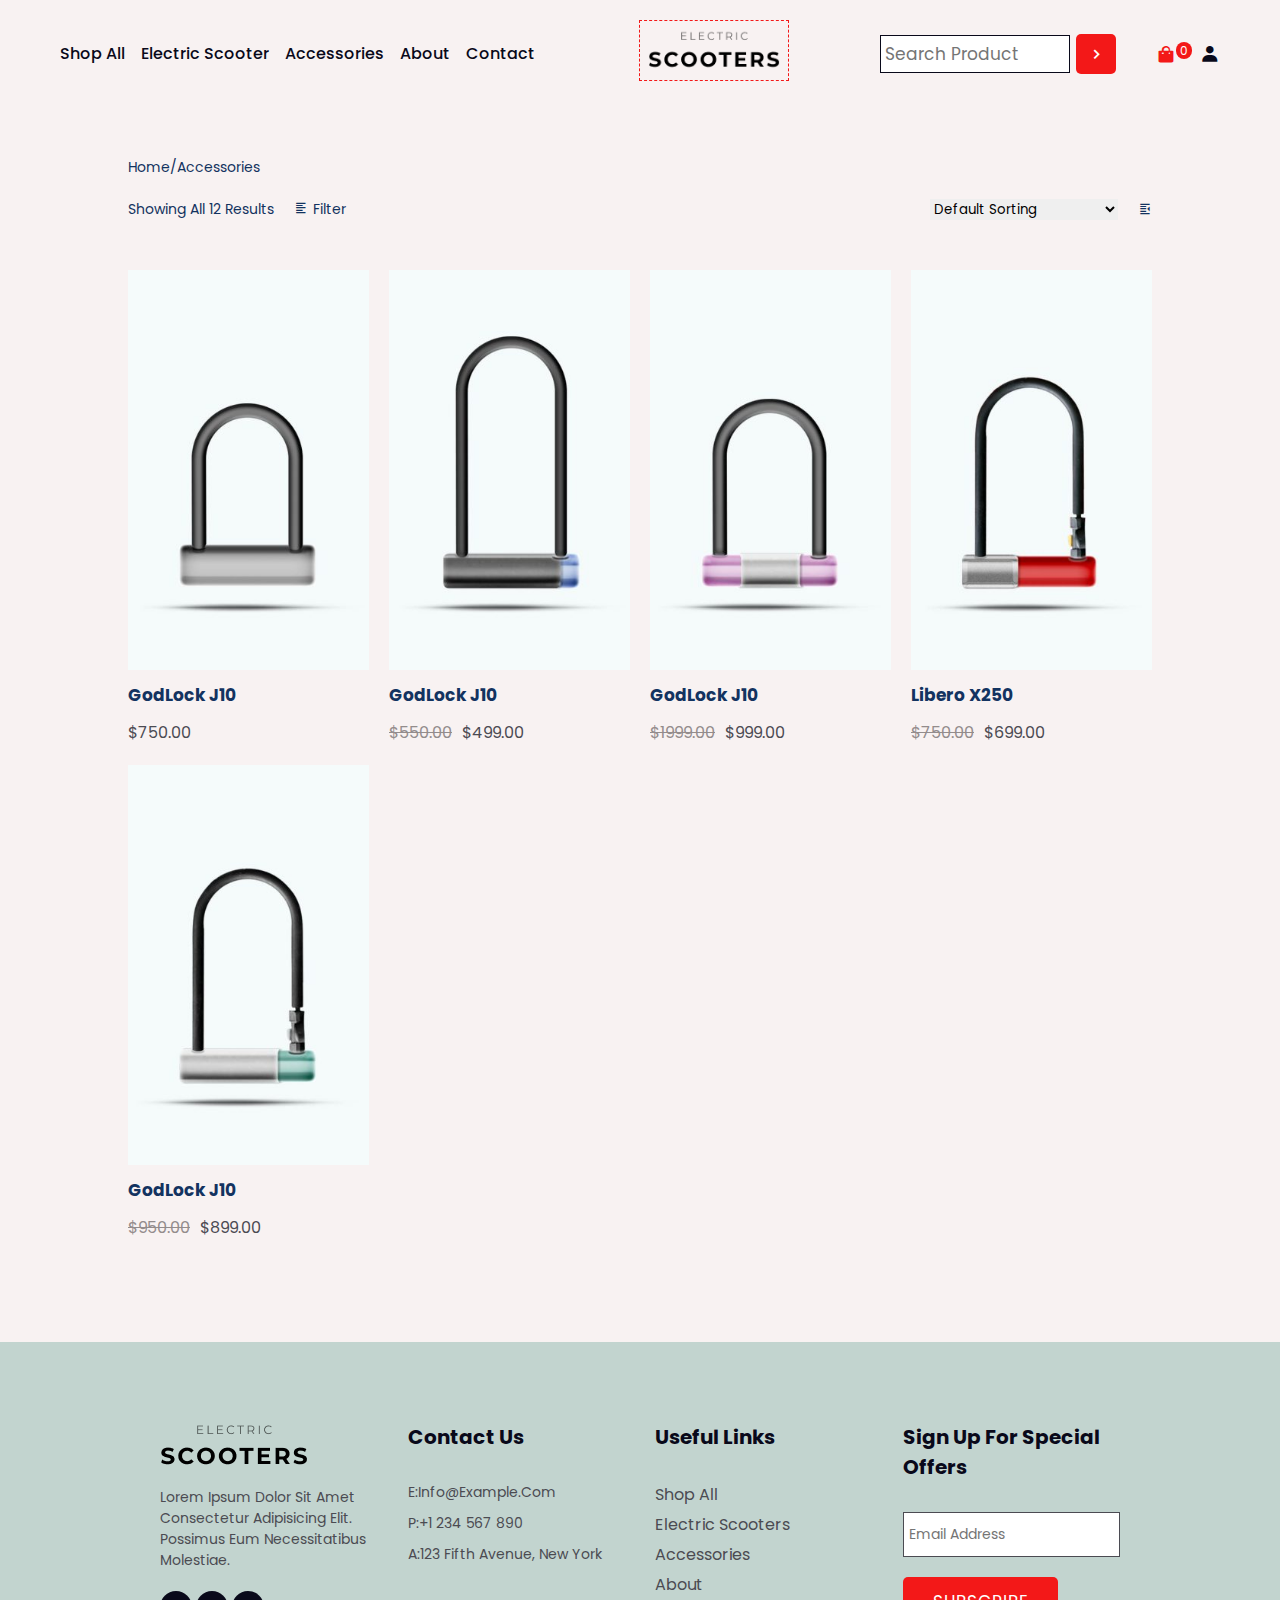
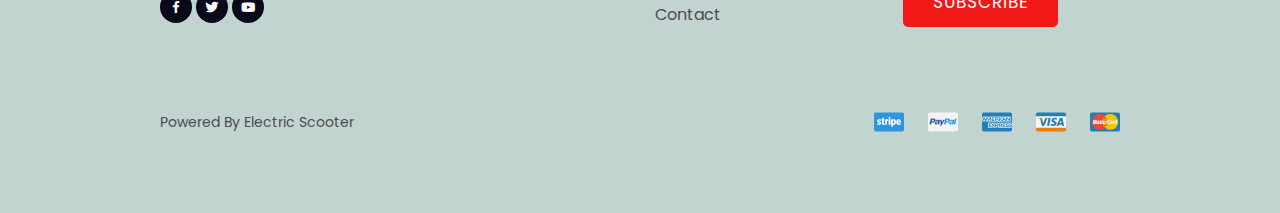
<file: accessories.html>
<!DOCTYPE html>
<html lang="en">
<head>
    <meta charset="UTF-8">
    <meta name="viewport" content="width=device-width, initial-scale=1.0">

    <!---- title --------->
    <title>Accessories</title>

    <!---- cutomer css file --------->
    <link rel="stylesheet" href="style1.css">

    <!---- boxicon cdn link --------->
    <link rel="stylesheet" href="https://unpkg.com/boxicons@latest/css/boxicons.min.css">

</head>
<body>

    <header class="top-header">
        <div class="header-one">
            <div class="navBar">
                <a href="shop.html">shop all</a>
                <a href="electric.html">electric scooter</a>
                <a href="accessories.html">accessories</a>
                <a href="about.html">about</a>
                <a href="ContactSection.html">contact</a>
                <i class="bx bx-x" id="closeBtn"></i>
            </div>
            <i class="bx bx-menu" id="menuBar"></i>
            <div class="logo">
                <a href="index.html">
                    <img src="logo-regular.png" alt="">
                </a>   
            </div>
            <div class="others">
                <div class="inputBox">
                    <input type="search" placeholder="Search Product">
                    <i class='bx bx-chevron-right'></i>
                </div>
                <div class="user-links">
                    <i class='bx bxs-shopping-bag' ><sup>0</sup></i>
                    <i class='bx bxs-user' ></i>
                </div>
            </div>
        </div>
    </header>

    <!---- Acccessories products section start -->
    <section id="price">
        <div class="pages">
            <span><a href="#">Home</a>/Accessories</span>
        </div>
        <div class="filter">
            <div class="col-1">
                <p>Showing all 12 results</p>
                <span><i class='bx bx-align-left' ></i>Filter</span>
            </div>
            <div class="col-1">
                <select name="" id="">
                    <option value="">Default sorting</option>
                    <option value="">Sort by popularity</option>
                    <option value="">Sort by average rating</option>
                    <option value="">Sort by latest</option>
                    <option value="">Sort by price:low to high</option>
                    <option value="">Sort by price:high to low</option>
                </select>
                <i class='bx bx-left-indent'></i>
            </div>
        </div>

        <!--- product resulting -->
        <div class="result">
            <div class="result-col">
                <div class="image">
                    <img src="product-1.jpg" alt="">
                    <div class="card">
                        <i class="bx bxs-shopping-bag"></i>
                        <i class="bx bxs-happy-heart-eyes"></i>
                    </div>
                </div>
                <h5>GodLock J10</h5>
                <p>$750.00</p>
            </div>
            <div class="result-col">
                <div class="image">
                    <img src="product-2.jpg" alt="">
                    <div class="card">
                        <i class="bx bxs-shopping-bag"></i>
                        <i class="bx bxs-happy-heart-eyes"></i>
                    </div>
                </div>
                <h5>GodLock J10</h5>
                <p><span>$550.00</span>$499.00</p>
            </div>
            <div class="result-col">
                <div class="image">
                    <img src="product-3.jpg" alt="">
                    <div class="card">
                        <i class="bx bxs-shopping-bag"></i>
                        <i class="bx bxs-happy-heart-eyes"></i>
                    </div>
                </div>
                <h5>GodLock J10</h5>
                <p><span>$1999.00</span>$999.00</p>
            </div>
          
            <div class="result-col">
                <div class="image">
                    <img src="product-5.jpg" alt="">
                    <div class="card">
                        <i class="bx bxs-shopping-bag"></i>
                        <i class="bx bxs-happy-heart-eyes"></i>
                    </div>
                </div>
                <h5>Libero X250</h5>
                 <p><span>$750.00</span>$699.00</p>
            </div>
            <div class="result-col">
                <div class="image">
                    <img src="product-6.jpg" alt="">
                    <div class="card">
                        <i class="bx bxs-shopping-bag"></i>
                        <i class="bx bxs-happy-heart-eyes"></i>
                    </div>
                </div>
                <h5>GodLock J10</h5>
                 <p><span>$950.00</span>$899.00</p>
            </div>
            
        </div>


    </section>
    

    

    <!---- footer section start ---->
    <section class="footer">
        <div class="main-footer">
            <div class="footer-col">
                <img src="logo-regular.png" alt="">
                <p class="text">Lorem ipsum dolor sit amet consectetur adipisicing elit. Possimus eum necessitatibus molestiae.</p>
                <div class="socialLinks">
                    <i class='bx bxl-facebook'></i>
                    <i class='bx bxl-twitter' ></i>
                    <i class='bx bxl-youtube' ></i>
                </div>
            </div>
            <div class="footer-col">
               <h4>contact us</h4>
               <div class="details">
                    <p>E:info@example.com</p>
                    <P>P:+1 234 567 890</P>
                    <p>A:123 fifth avenue, new york</p>
               </div>
            </div>
            <div class="footer-col">
                <h4>useful links</h4>
                <div class="details">
                    <a href="#">shop all</a>
                    <a href="electric.html">electric scooters</a>
                    <a href="accessories.html">accessories</a>
                    <a href="about.html">about</a>
                    <a href="ContactSection.html">contact</a>
                </div>
            </div>
            <div class="footer-col">
                <h4>sign up for special offers</h4>
                <div class="details">
                    <input type="text" placeholder="email address">
                    <button class="btn">subscribe</button>
                </div>
            </div>
        </div>
        <div class="footer-bottom">
            <span>Powered by Electric Scooter</span>
            <img src="payment-icons.png" alt="">
        </div>
    </section>


    <script src="script.js"></script>
    
</body>
</html>
</file>
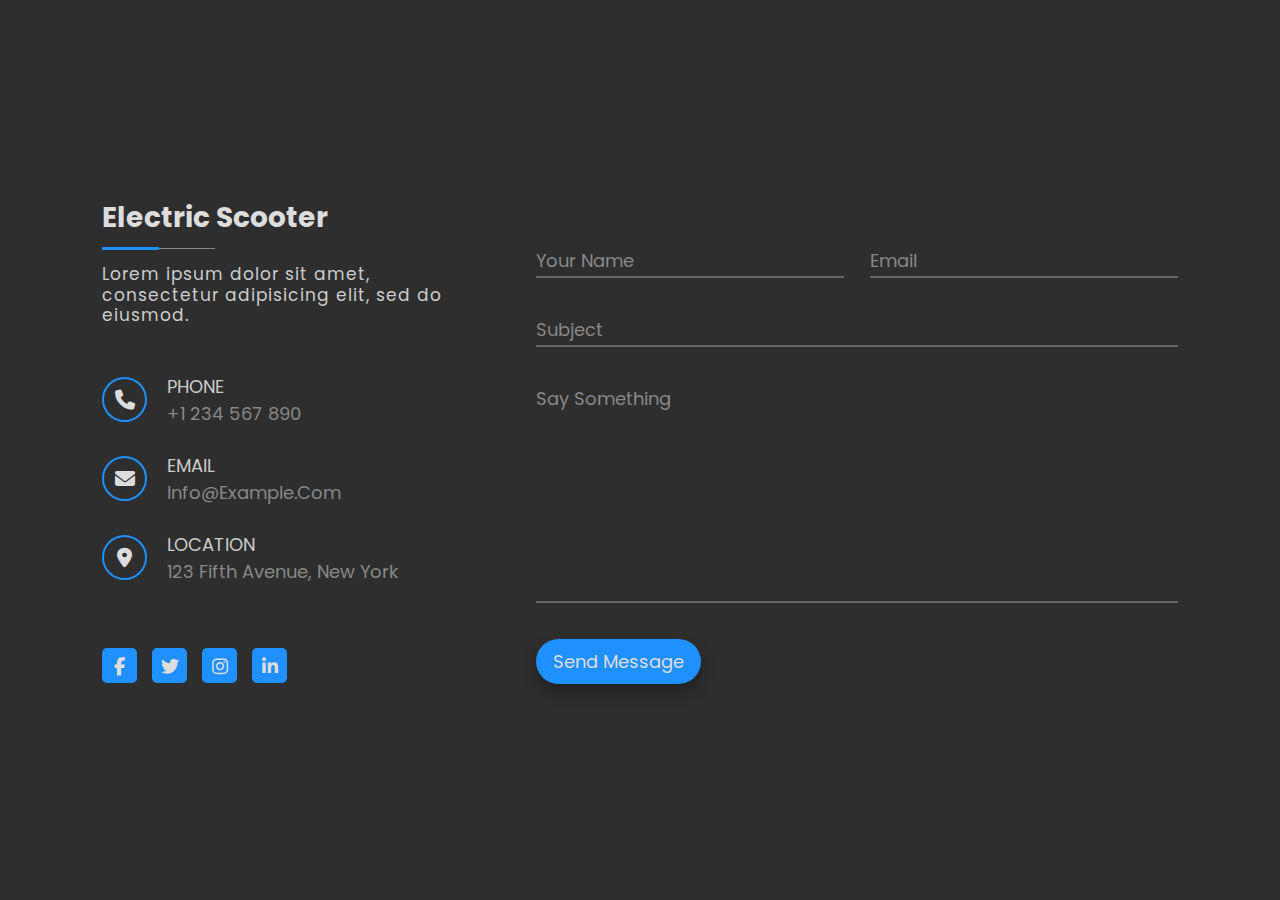
<file: ContactSection.html>
<!DOCTYPE html>
<html>
<head>
	<!-- *******  Link To CSS Style Sheet  ******* -->
	<link rel="stylesheet" type="text/css" href="style.css">

	<!-- *******  Font Awesome Icons Link  ******* -->
	<link rel="stylesheet" href="https://cdnjs.cloudflare.com/ajax/libs/font-awesome/6.1.1/css/all.min.css"/>

	<!-- *******  Link To Goggle Fonts  *******  -->
	<link href="https://fonts.googleapis.com/css2?family=Poppins:ital,wght@0,100;0,200;0,400;0,500;0,600;0,800;1,900&display=swap" rel="stylesheet">

	<meta name="viewport" content="width=device-width, initial-scale=1.0">

	<title>Contact Section</title>
</head>
<body>
	<div class="container">
		<main class="row">
		
		

			<section class="col left">
				
				

				<div class="contactTitle">
					<h2>Electric Scooter</h2>
					<p>Lorem ipsum dolor sit amet, consectetur adipisicing elit, sed do eiusmod.</p>
				</div>

				

				<div class="contactInfo">
					
					<div class="iconGroup">
						<div class="icon">
							<i class="fa-solid fa-phone"></i>
						</div>
						<div class="details">
							<span>Phone</span>
							<span>+1 234 567 890</span>
						</div>
					</div>

					<div class="iconGroup">
						<div class="icon">
							<i class="fa-solid fa-envelope"></i>
						</div>
						<div class="details">
							<span>Email</span>
							<span>Info@Example.Com</span>
						</div>
					</div>

					<div class="iconGroup">
						<div class="icon">
							<i class="fa-solid fa-location-dot"></i>
						</div>
						<div class="details">
							<span>Location</span>
							<span>123 Fifth Avenue, New York</span>
						</div>
					</div>

				</div>

				<!--  *******   Contact Info Ends   *******  -->

				<!--  *******   Social Media Starts   *******  -->

				<div class="socialMedia">
					<a href="#"><i class="fa-brands fa-facebook-f"></i></a>
					<a href="#"><i class="fa-brands fa-twitter"></i></a>
					<a href="#"><i class="fa-brands fa-instagram"></i></a>
					<a href="#"><i class="fa-brands fa-linkedin-in"></i></a>
				</div>

				<!--  *******   Social Media Ends   *******  -->

			</section>

			<!--  *******   Left Section (Column) Ends   *******  -->

			<!--  *******   Right Section (Column) Starts   *******  -->

			<section class="col right">
				
				<!--  *******   Form Starts   *******  -->

				<form class="messageForm">
					
					<div class="inputGroup halfWidth">
						<input type="text" name="" required="required">
						<label>Your Name</label>
					</div>

					<div class="inputGroup halfWidth">
						<input type="email" name="" required="required">
						<label>Email</label>
					</div>

					<div class="inputGroup fullWidth">
						<input type="text" name="" required="required">
						<label>Subject</label>
					</div>

					<div class="inputGroup fullWidth">
						<textarea required="required"></textarea>
						<label>Say Something</label>
					</div>

					<div class="inputGroup fullWidth">
						<button>Send Message</button>
					</div>

				</form>

				<!--  *******   Form Ends   *******  -->
			</section>

			<!--  *******   Right Section (Column) Ends   *******  -->

		</main>
	</div>
</body>
</html>
</file>
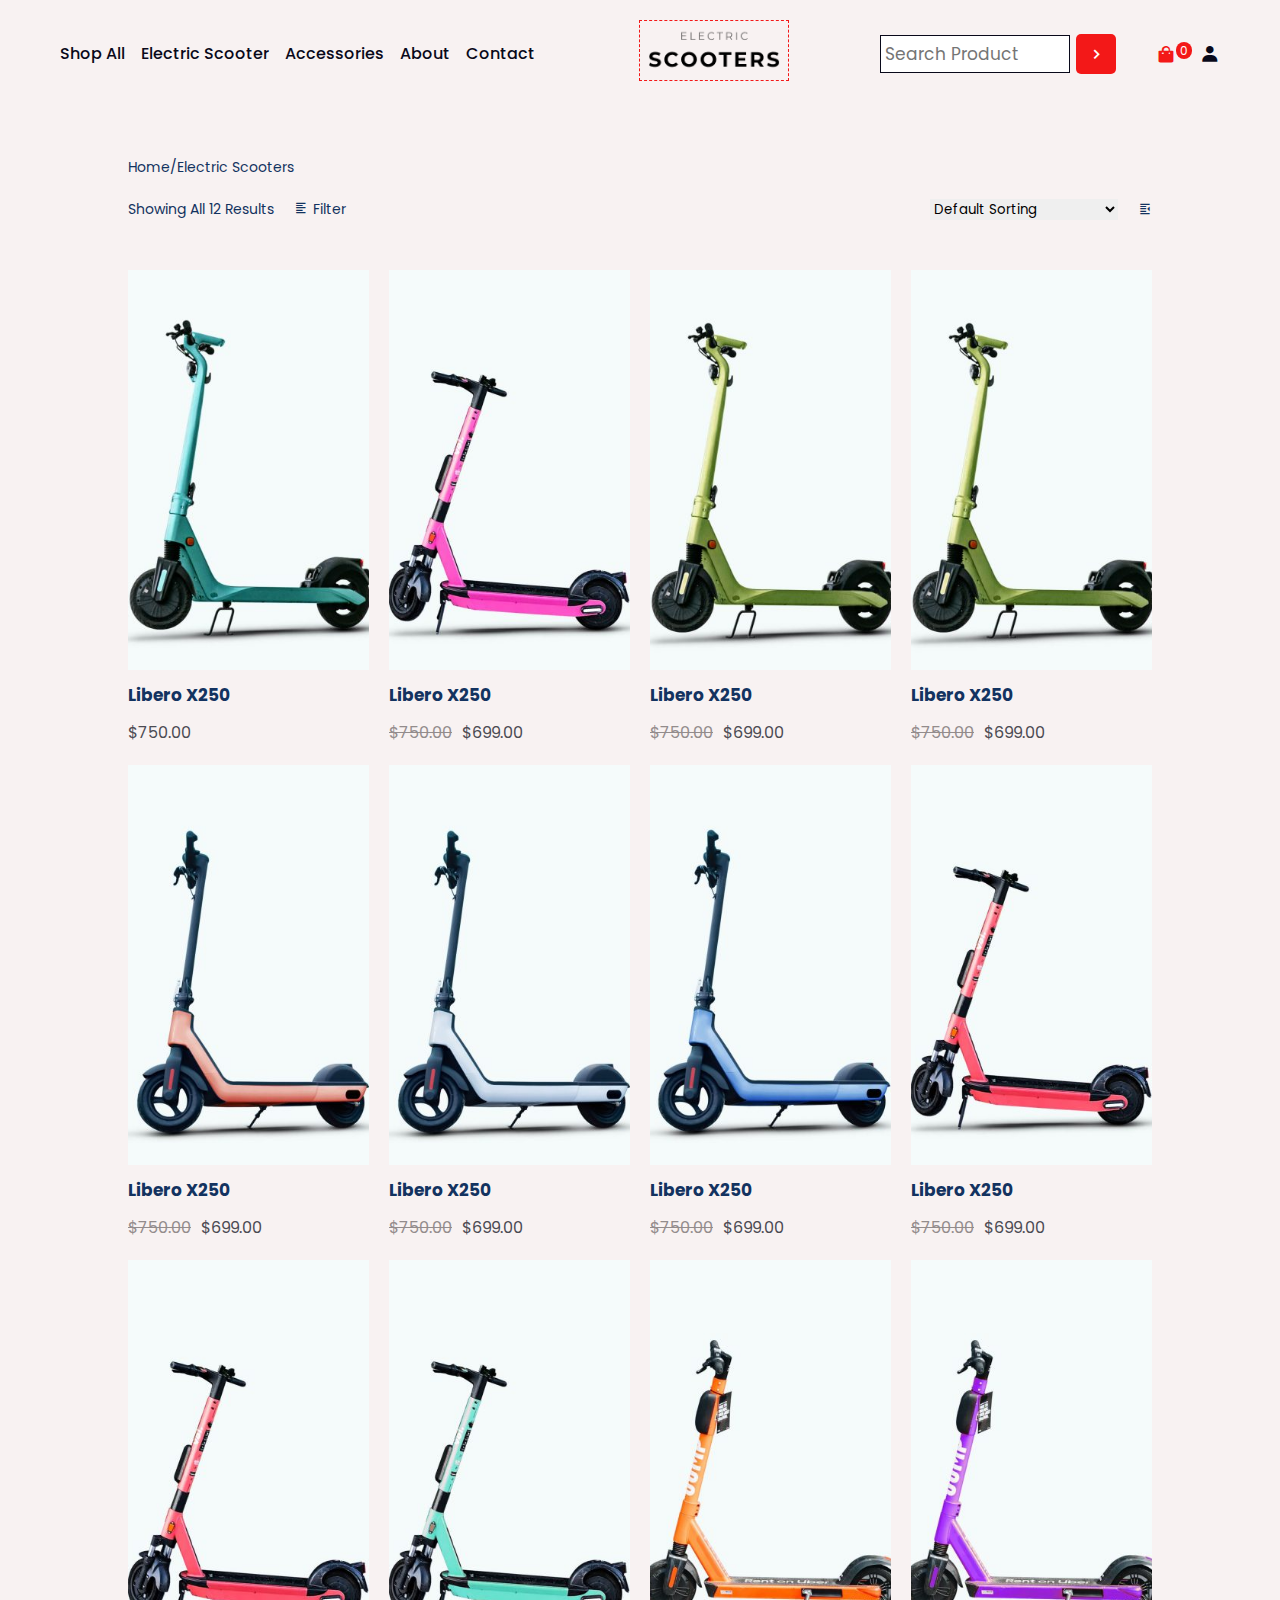
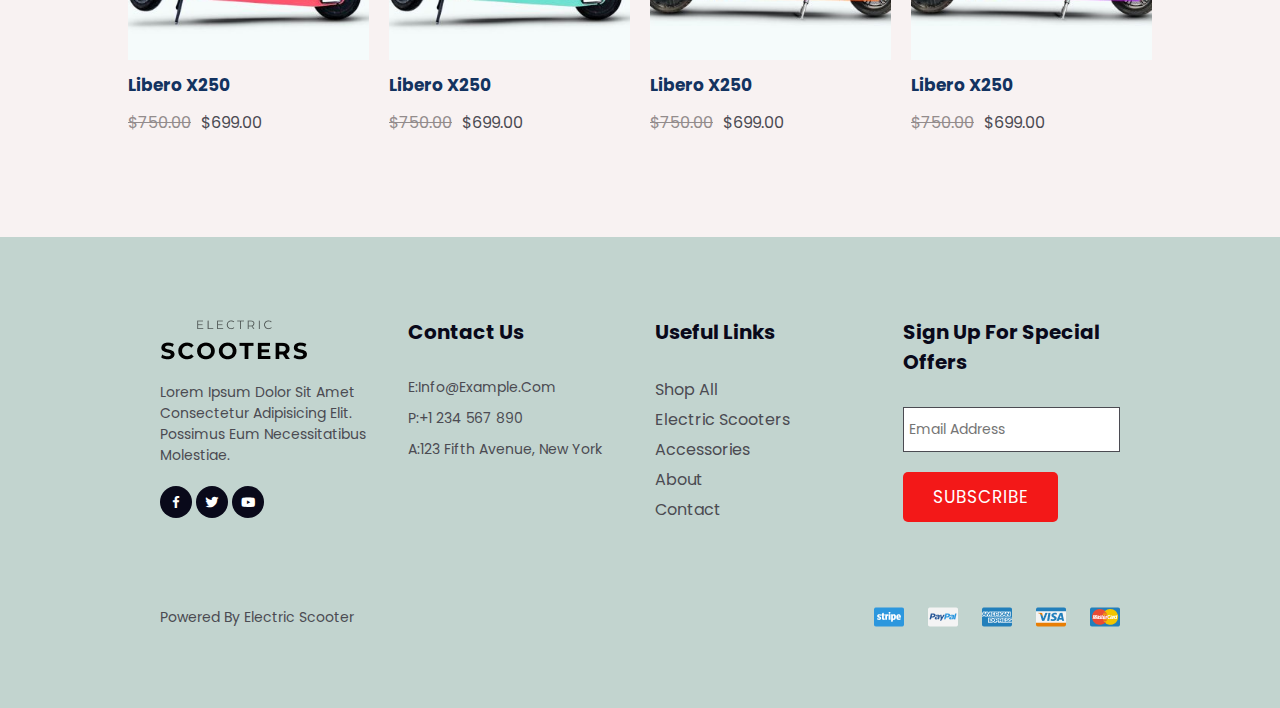
<file: electric.html>
<!DOCTYPE html>
<html lang="en">
<head>
    <meta charset="UTF-8">
    <meta name="viewport" content="width=device-width, initial-scale=1.0">

    <!---- title --------->
    <title>Ecommerce Scooter </title>

    <!---- cutomer css file --------->
    <link rel="stylesheet" href="style1.css">

    <!---- boxicon cdn link --------->
    <link rel="stylesheet" href="https://unpkg.com/boxicons@latest/css/boxicons.min.css">

</head>
<body>

    <header class="top-header">
        <div class="header-one">
            <div class="navBar">
                <a href="shop.html">shop all</a>
                <a href="electric.html">electric scooter</a>
                <a href="accessories.html">accessories</a>
                <a href="about.html">about</a>
                <a href="ContactSection.html">contact</a>
                <i class="bx bx-x" id="closeBtn"></i>
            </div>
            <i class="bx bx-menu" id="menuBar"></i>
            <div class="logo">
                <a href="index.html">
                    <img src="logo-regular.png" alt="">
                </a>   
            </div>
            <div class="others">
                <div class="inputBox">
                    <input type="search" placeholder="Search Product">
                    <i class='bx bx-chevron-right'></i>
                </div>
                <div class="user-links">
                    <i class='bx bxs-shopping-bag' ><sup>0</sup></i>
                    <i class='bx bxs-user' ></i>
                </div>
            </div>
        </div>
    </header>

    <!---- pricing products section start -->
    <section id="price">
        <div class="pages">
            <span><a href="#">Home</a>/Electric Scooters</span>
        </div>
        <div class="filter">
            <div class="col-1">
                <p>Showing all 12 results</p>
                <span><i class='bx bx-align-left' ></i>Filter</span>
            </div>
            <div class="col-1">
                <select name="" id="">
                    <option value="">Default sorting</option>
                    <option value="">Sort by popularity</option>
                    <option value="">Sort by average rating</option>
                    <option value="">Sort by latest</option>
                    <option value="">Sort by price:low to high</option>
                    <option value="">Sort by price:high to low</option>
                </select>
                <i class='bx bx-left-indent'></i>
            </div>
        </div>

        <!--- product resulting -->
        <div class="result">
            <div class="result-col">
                <div class="image">
                    <img src="product-01.jpg" alt="">
                    <div class="card">
                        <i class="bx bxs-shopping-bag"></i>
                        <i class="bx bxs-happy-heart-eyes"></i>
                    </div>
                </div>
                <h5>Libero X250</h5>
                <p>$750.00</p>
            </div>
            <div class="result-col">
                <div class="image">
                    <img src="product-02.jpg" alt="">
                    <div class="card">
                        <i class="bx bxs-shopping-bag"></i>
                        <i class="bx bxs-happy-heart-eyes"></i>
                    </div>
                </div>
                <h5>Libero X250</h5>
                <p><span>$750.00</span>$699.00</p>
            </div>
            <div class="result-col">
                <div class="image">
                    <img src="product-03.jpg" alt="">
                    <div class="card">
                        <i class="bx bxs-shopping-bag"></i>
                        <i class="bx bxs-happy-heart-eyes"></i>
                    </div>
                </div>
                <h5>Libero X250</h5>
                <p><span>$750.00</span>$699.00</p>
            </div>
            <div class="result-col">
                <div class="image">
                    <img src="product-04.jpg" alt="">
                    <div class="card">
                        <i class="bx bxs-shopping-bag"></i>
                        <i class="bx bxs-happy-heart-eyes"></i>
                    </div>
                </div>
                <h5>Libero X250</h5>
                 <p><span>$750.00</span>$699.00</p>
            </div>
            <div class="result-col">
                <div class="image">
                    <img src="product-05.jpg" alt="">
                    <div class="card">
                        <i class="bx bxs-shopping-bag"></i>
                        <i class="bx bxs-happy-heart-eyes"></i>
                    </div>
                </div>
                <h5>Libero X250</h5>
                 <p><span>$750.00</span>$699.00</p>
            </div>
            <div class="result-col">
                <div class="image">
                    <img src="product-06.jpg" alt="">
                    <div class="card">
                        <i class="bx bxs-shopping-bag"></i>
                        <i class="bx bxs-happy-heart-eyes"></i>
                    </div>
                </div>
                <h5>Libero X250</h5>
                 <p><span>$750.00</span>$699.00</p>
            </div>
            <div class="result-col">
                <div class="image">
                    <img src="product-07.jpg" alt="">
                    <div class="card">
                        <i class="bx bxs-shopping-bag"></i>
                        <i class="bx bxs-happy-heart-eyes"></i>
                    </div>
                </div>
                <h5>Libero X250</h5>
                 <p><span>$750.00</span>$699.00</p>
            </div>
            <div class="result-col">
                <div class="image">
                    <img src="product-08.jpg" alt="">
                    <div class="card">
                        <i class="bx bxs-shopping-bag"></i>
                        <i class="bx bxs-happy-heart-eyes"></i>
                    </div>
                </div>
                <h5>Libero X250</h5>
                 <p><span>$750.00</span>$699.00</p>
            </div>
            <div class="result-col">
                <div class="image">
                    <img src="product-09.jpg" alt="">
                    <div class="card">
                        <i class="bx bxs-shopping-bag"></i>
                        <i class="bx bxs-happy-heart-eyes"></i>
                    </div>
                </div>
                <h5>Libero X250</h5>
                 <p><span>$750.00</span>$699.00</p>
            </div>
            <div class="result-col">
                <div class="image">
                    <img src="product-10.jpg" alt="">
                    <div class="card">
                        <i class="bx bxs-shopping-bag"></i>
                        <i class="bx bxs-happy-heart-eyes"></i>
                    </div>
                </div>
                <h5>Libero X250</h5>
                 <p><span>$750.00</span>$699.00</p>
            </div>
            <div class="result-col">
                <div class="image">
                    <img src="product-11.jpg" alt="">
                    <div class="card">
                        <i class="bx bxs-shopping-bag"></i>
                        <i class="bx bxs-happy-heart-eyes"></i>
                    </div>
                </div>
                <h5>Libero X250</h5>
                 <p><span>$750.00</span>$699.00</p>
            </div>
            <div class="result-col">
                <div class="image">
                    <img src="product-12.jpg" alt="">
                    <div class="card">
                        <i class="bx bxs-shopping-bag"></i>
                        <i class="bx bxs-happy-heart-eyes"></i>
                    </div>
                </div>
                <h5>Libero X250</h5>
                 <p><span>$750.00</span>$699.00</p>
            </div>
        </div>


    </section>
    

    

    <!---- footer section start ---->
    <section class="footer">
        <div class="main-footer">
            <div class="footer-col">
                <img src="logo-regular.png" alt="">
                <p class="text">Lorem ipsum dolor sit amet consectetur adipisicing elit. Possimus eum necessitatibus molestiae.</p>
                <div class="socialLinks">
                    <i class='bx bxl-facebook'></i>
                    <i class='bx bxl-twitter' ></i>
                    <i class='bx bxl-youtube' ></i>
                </div>
            </div>
            <div class="footer-col">
               <h4>contact us</h4>
               <div class="details">
                    <p>E:info@example.com</p>
                    <P>P:+1 234 567 890</P>
                    <p>A:123 fifth avenue, new york</p>
               </div>
            </div>
            <div class="footer-col">
                <h4>useful links</h4>
                <div class="details">
                    <a href="shop.html">shop all</a>
                    <a href="electric.html">electric scooters</a>
                    <a href="accessories.html">accessories</a>
                    <a href="about.html">about</a>
                    <a href="ContactSection.html">contact</a>
                </div>
            </div>
            <div class="footer-col">
                <h4>sign up for special offers</h4>
                <div class="details">
                    <input type="text" placeholder="email address">
                    <button class="btn">subscribe</button>
                </div>
            </div>
        </div>
        <div class="footer-bottom">
            <span> Powered by Electric Scooter</span>
            <img src="payment-icons.png" alt="">
        </div>
    </section>


    <script src="script.js"></script>
    
</body>
</html>
</file>
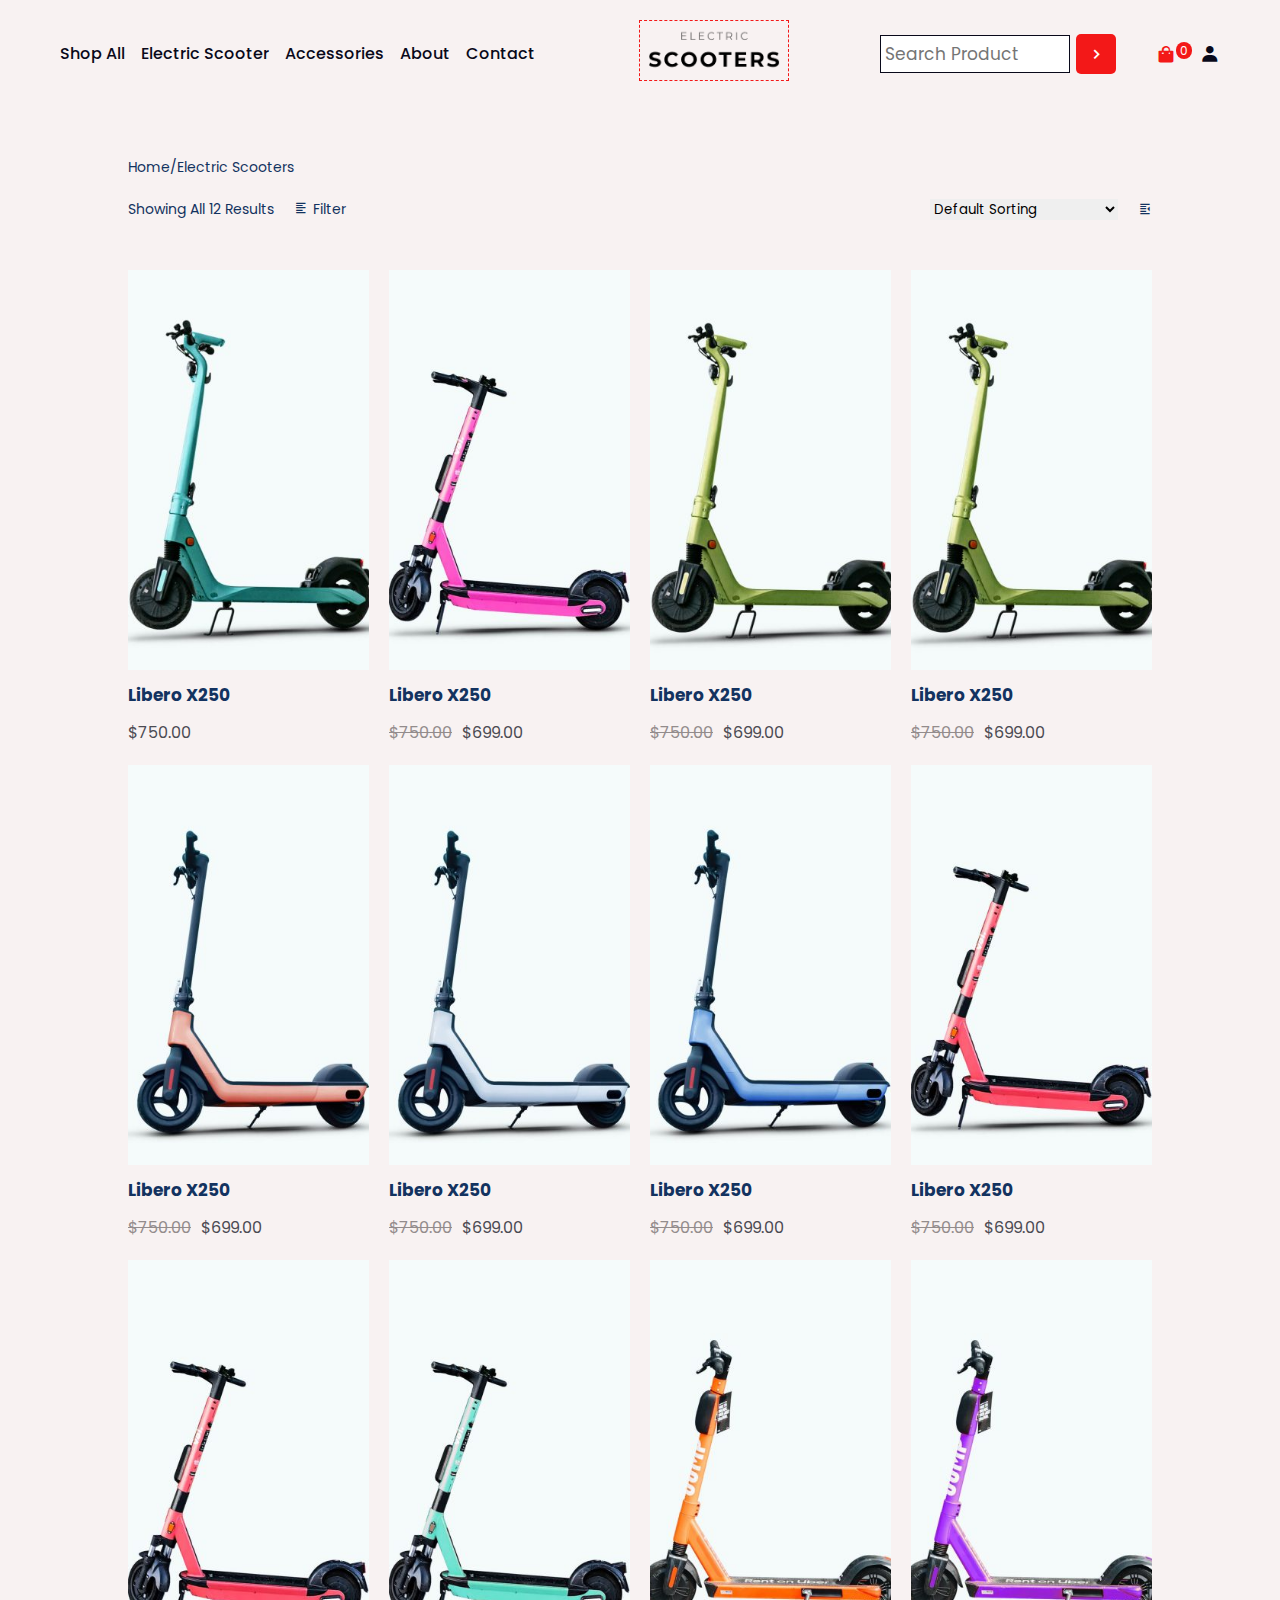
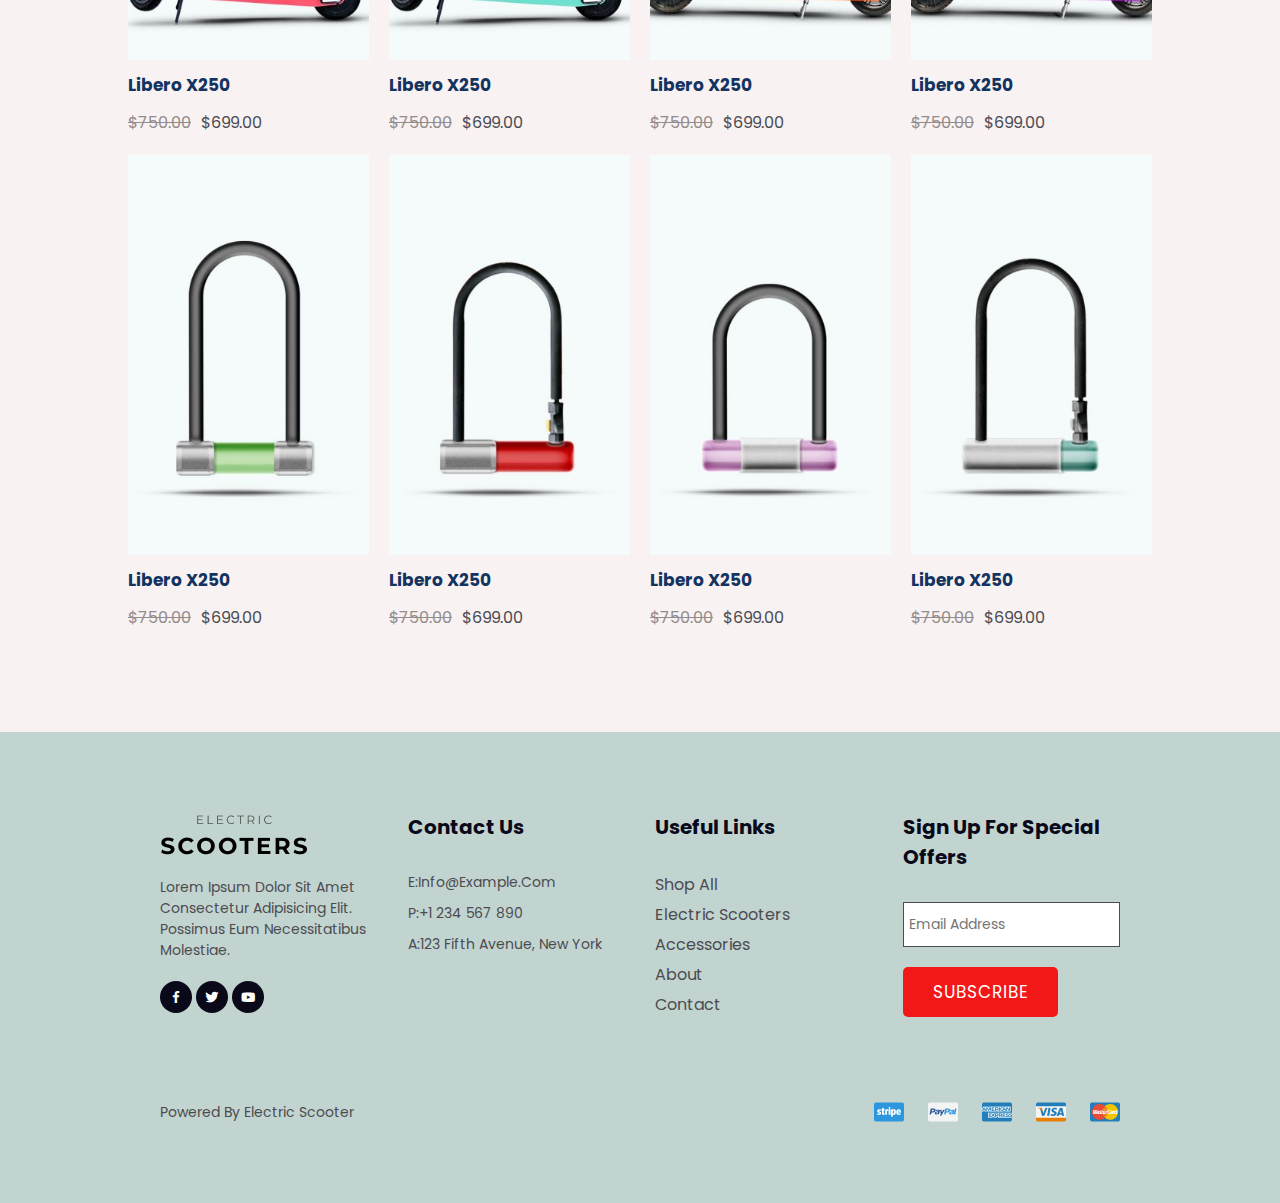
<file: shop.html>
<!DOCTYPE html>
<html lang="en">
<head>
    <meta charset="UTF-8">
    <meta name="viewport" content="width=device-width, initial-scale=1.0">

    <!---- title --------->
    <title>All Shop</title>

    <!---- cutomer css file --------->
    <link rel="stylesheet" href="style1.css">

    <!---- boxicon cdn link --------->
    <link rel="stylesheet" href="https://unpkg.com/boxicons@latest/css/boxicons.min.css">

</head>
<body>

    <header class="top-header">
        <div class="header-one">
            <div class="navBar">
                <a href="shop.html">shop all</a>
                <a href="electric.html">electric scooter</a>
                <a href="accessories.html">accessories</a>
                <a href="about.html">about</a>
                <a href="ContactSection.html">contact</a>
                <i class="bx bx-x" id="closeBtn"></i>
            </div>
            <i class="bx bx-menu" id="menuBar"></i>
            <div class="logo">
                <a href="./index.html">
                    <img src="logo-regular.png" alt="">
                </a>    
            </div>
            <div class="others">
                <div class="inputBox">
                    <input type="search" placeholder="Search Product">
                    <i class='bx bx-chevron-right'></i>
                </div>
                <div class="user-links">
                    <i class='bx bxs-shopping-bag' ><sup>0</sup></i>
                    <i class='bx bxs-user' ></i>
                </div>
            </div>
        </div>
    </header>

    <!---- pricing products section start -->
    <section id="price">
        <div class="pages">
            <span><a href="#">Home</a>/Electric Scooters</span>
        </div>
        <div class="filter">
            <div class="col-1">
                <p>Showing all 12 results</p>
                <span><i class='bx bx-align-left' ></i>Filter</span>
            </div>
            <div class="col-1">
                <select name="" id="">
                    <option value="">Default sorting</option>
                    <option value="">Sort by popularity</option>
                    <option value="">Sort by average rating</option>
                    <option value="">Sort by latest</option>
                    <option value="">Sort by price:low to high</option>
                    <option value="">Sort by price:high to low</option>
                </select>
                <i class='bx bx-left-indent'></i>
            </div>
        </div>

        <!--- product resulting -->
        <div class="result">
            <div class="result-col">
                <div class="image">
                    <img src="product-01.jpg" alt="">
                    <div class="card">
                        <i class="bx bxs-shopping-bag"></i>
                        <i class="bx bxs-happy-heart-eyes"></i>
                    </div>
                </div>
                <h5>Libero X250</h5>
                <p>$750.00</p>
            </div>
            <div class="result-col">
                <div class="image">
                    <img src="product-02.jpg" alt="">
                    <div class="card">
                        <i class="bx bxs-shopping-bag"></i>
                        <i class="bx bxs-happy-heart-eyes"></i>
                    </div>
                </div>
                <h5>Libero X250</h5>
                <p><span>$750.00</span>$699.00</p>
            </div>
            <div class="result-col">
                <div class="image">
                    <img src="product-03.jpg" alt="">
                    <div class="card">
                        <i class="bx bxs-shopping-bag"></i>
                        <i class="bx bxs-happy-heart-eyes"></i>
                    </div>
                </div>
                <h5>Libero X250</h5>
                <p><span>$750.00</span>$699.00</p>
            </div>
            <div class="result-col">
                <div class="image">
                    <img src="product-04.jpg" alt="">
                    <div class="card">
                        <i class="bx bxs-shopping-bag"></i>
                        <i class="bx bxs-happy-heart-eyes"></i>
                    </div>
                </div>
                <h5>Libero X250</h5>
                 <p><span>$750.00</span>$699.00</p>
            </div>
            <div class="result-col">
                <div class="image">
                    <img src="product-05.jpg" alt="">
                    <div class="card">
                        <i class="bx bxs-shopping-bag"></i>
                        <i class="bx bxs-happy-heart-eyes"></i>
                    </div>
                </div>
                <h5>Libero X250</h5>
                 <p><span>$750.00</span>$699.00</p>
            </div>
            <div class="result-col">
                <div class="image">
                    <img src="product-06.jpg" alt="">
                    <div class="card">
                        <i class="bx bxs-shopping-bag"></i>
                        <i class="bx bxs-happy-heart-eyes"></i>
                    </div>
                </div>
                <h5>Libero X250</h5>
                 <p><span>$750.00</span>$699.00</p>
            </div>
            <div class="result-col">
                <div class="image">
                    <img src="product-07.jpg" alt="">
                    <div class="card">
                        <i class="bx bxs-shopping-bag"></i>
                        <i class="bx bxs-happy-heart-eyes"></i>
                    </div>
                </div>
                <h5>Libero X250</h5>
                 <p><span>$750.00</span>$699.00</p>
            </div>
            <div class="result-col">
                <div class="image">
                    <img src="product-08.jpg" alt="">
                    <div class="card">
                        <i class="bx bxs-shopping-bag"></i>
                        <i class="bx bxs-happy-heart-eyes"></i>
                    </div>
                </div>
                <h5>Libero X250</h5>
                 <p><span>$750.00</span>$699.00</p>
            </div>
            <div class="result-col">
                <div class="image">
                    <img src="product-09.jpg" alt="">
                    <div class="card">
                        <i class="bx bxs-shopping-bag"></i>
                        <i class="bx bxs-happy-heart-eyes"></i>
                    </div>
                </div>
                <h5>Libero X250</h5>
                 <p><span>$750.00</span>$699.00</p>
            </div>
            <div class="result-col">
                <div class="image">
                    <img src="product-10.jpg" alt="">
                    <div class="card">
                        <i class="bx bxs-shopping-bag"></i>
                        <i class="bx bxs-happy-heart-eyes"></i>
                    </div>
                </div>
                <h5>Libero X250</h5>
                 <p><span>$750.00</span>$699.00</p>
            </div>
            <div class="result-col">
                <div class="image">
                    <img src="product-11.jpg" alt="">
                    <div class="card">
                        <i class="bx bxs-shopping-bag"></i>
                        <i class="bx bxs-happy-heart-eyes"></i>
                    </div>
                </div>
                <h5>Libero X250</h5>
                 <p><span>$750.00</span>$699.00</p>
            </div>
            <div class="result-col">
                <div class="image">
                    <img src="product-12.jpg" alt="">
                    <div class="card">
                        <i class="bx bxs-shopping-bag"></i>
                        <i class="bx bxs-happy-heart-eyes"></i>
                    </div>
                </div>
                <h5>Libero X250</h5>
                 <p><span>$750.00</span>$699.00</p>
            </div>
            <div class="result-col">
                <div class="image">
                    <img src="product-13.jpg" alt="">
                    <div class="card">
                        <i class="bx bxs-shopping-bag"></i>
                        <i class="bx bxs-happy-heart-eyes"></i>
                    </div>
                </div>
                <h5>Libero X250</h5>
                 <p><span>$750.00</span>$699.00</p>
            </div>
            <div class="result-col">
                <div class="image">
                    <img src="product-14.jpg" alt="">
                    <div class="card">
                        <i class="bx bxs-shopping-bag"></i>
                        <i class="bx bxs-happy-heart-eyes"></i>
                    </div>
                </div>
                <h5>Libero X250</h5>
                 <p><span>$750.00</span>$699.00</p>
            </div>
            <div class="result-col">
                <div class="image">
                    <img src="product-15.jpg" alt="">
                    <div class="card">
                        <i class="bx bxs-shopping-bag"></i>
                        <i class="bx bxs-happy-heart-eyes"></i>
                    </div>
                </div>
                <h5>Libero X250</h5>
                 <p><span>$750.00</span>$699.00</p>
            </div>
            <div class="result-col">
                <div class="image">
                    <img src="product-16.jpg" alt="">
                    <div class="card">
                        <i class="bx bxs-shopping-bag"></i>
                        <i class="bx bxs-happy-heart-eyes"></i>
                    </div>
                </div>
                <h5>Libero X250</h5>
                 <p><span>$750.00</span>$699.00</p>
            </div>
        </div>


    </section>
    

    

    <!---- footer section start ---->
    <section class="footer">
        <div class="main-footer">
            <div class="footer-col">
                <img src="logo-regular.png" alt="">
                <p class="text">Lorem ipsum dolor sit amet consectetur adipisicing elit. Possimus eum necessitatibus molestiae.</p>
                <div class="socialLinks">
                    <i class='bx bxl-facebook'></i>
                    <i class='bx bxl-twitter' ></i>
                    <i class='bx bxl-youtube' ></i>
                </div>
            </div>
            <div class="footer-col">
               <h4>contact us</h4>
               <div class="details">
                    <p>E:info@example.com</p>
                    <P>P:+1 234 567 890</P>
                    <p>A:123 fifth avenue, new york</p>
               </div>
            </div>
            <div class="footer-col">
                <h4>useful links</h4>
                <div class="details">
                    <a href="shop.html">shop all</a>
                    <a href="electric.html">electric scooters</a>
                    <a href="accessories.html">accessories</a>
                    <a href="about.html">about</a>
                    <a href="ContactSection.html">contact</a>
                </div>
            </div>
            <div class="footer-col">
                <h4>sign up for special offers</h4>
                <div class="details">
                    <input type="text" placeholder="email address">
                    <button class="btn">subscribe</button>
                </div>
            </div>
        </div>
        <div class="footer-bottom">
            <span> Powered by Electric Scooter</span>
            <img src="payment-icons.png" alt="">
        </div>
    </section>


    <script src="script.js"></script>
    
</body>
</html>
</file>
<file: style1.css>
@import url('https://fonts.googleapis.com/css2?family=Poppins:ital,wght@0,100;0,200;0,300;0,400;0,500;0,700;0,800;0,900;1,500;1,600;1,800;1,900&display=swap');

*{
    margin: 0;
    padding: 0;
    box-sizing: border-box;
    border: none;
    outline: none;
    text-decoration: none;
    text-transform: capitalize;
    font-family: 'Poppins', sans-serif;
}

.top-header .header-one{
    width: 100%;
    position: fixed;
    top: 0;
    left: 0;
    display: flex;
    align-items: center;
    justify-content: space-between;
    padding: 20px 60px;
    background: #f8f2f2;
    overflow: hidden; /*--- change overflow and z-index ---*/
    z-index: 1000;
}

.top-header .header-one .logo img{
    width: 150px;
    cursor: pointer;
    border: 1px dashed #f31818;
    padding: 8px;
}

.top-header .header-one .others{
    display: flex;
    align-items: center;
    justify-content: center;
    gap: 40px;
}

.top-header .header-one .navBar{
    position: relative;
    overflow: hidden;
}

.top-header .header-one .navBar a{
    display: inline-block;
    color: #09091a;
    font-weight: 500;
    margin-right: 12px;
    transition: 0.4s;
}

.top-header .header-one .navBar a:hover{
    color: #f31818;
}

.top-header .header-one .others .inputBox{
    display: flex;
    align-items: center;
    gap: 6px;
}

.top-header .header-one .others .inputBox input{
    width: 190px;
    border: 1px solid #09091a;
    padding:5px 4px;
    font-size: 17px;
}

.top-header .header-one .others .bx-chevron-right{
    width: 40px;
    height: 40px;
    line-height: 40px;
    text-align: center;
    font-size: 20px;
    color: #fff;
    background: #f31818;
    border-radius: 5px;
    cursor: pointer;
    transition: 0.4s;
}

.top-header .header-one .others .bx-chevron-right:hover{
    background: #09091a;
}

.top-header .header-one .others .user-links{
    display: flex;
    align-items: center;
    gap:8px;
}

.top-header .header-one .others .user-links i.bxs-shopping-bag{
    color: #f31818;
    font-size: 20px;
    cursor: pointer;
}

.top-header .header-one .others .user-links i.bxs-shopping-bag sup{
    background: #f31818;
    color: #fff;
    padding: 0 4px;
    border-radius: 50px;
    font-size: 12px;
}

.top-header .header-one .others .user-links i.bxs-user{
    color: #09091a;
    font-size: 20px;
}

/*===========  home section start ==========*/
.home .main-home{
    display: flex;
    flex-wrap: wrap;
    justify-content: center;
    align-items: center;
    gap: 20px;
    width: 100%;
    height: 100vh;
    padding:80px 100px;
    background: #f8f2f2;
}

.home .main-home .col-1{
    flex: 1 1 15rem;
}

.home .main-home .col-2{
    flex: 1 1 30rem;
}

.home .main-home .col-3{
    flex: 1 1 10rem;
}

.home .main-home .col-1 h1{
    font-size: 55px;
    color: #09091a;
}

.home .main-home .col-1 h4{
    padding-bottom: 30px;
    font-size: 24px;
    color: #4b4b52;
}

.home .main-home .col-1 p{
    color: #09091a;
    font-weight: 600;
    font-size: 18px;
    padding-bottom: 20px;
}

.home .main-home .col-1 .vectors{
    display: grid;
    grid-template-columns: 1fr 1fr 1fr;
    gap: 20px;
    align-items: center;
    justify-content: center;
}

.home .main-home .col-1 .vectors .vect-1{
    width: 80px;
    text-align: center;
    border: 1px solid #09091a;
    padding: 12px 0;
    border-radius: 10px;
}

.home .main-home .col-1 .vectors .vect-1 h5{
    font-size: 20px;
    font-weight: 700;
    color: #09091a;
}

.home .main-home .col-1 .vectors .vect-1 span{
    text-transform: uppercase;
    color: #4b4b52;
}

.home .main-home .col-1 .price{
    display: flex;
    align-items: center;
    gap: 20px;
    margin-top: 100px;
}

.home .main-home .col-1 .price span{
    color: #4b4b52;
}

.home .main-home .col-1 .price button{
    background: #f31818;
    color: #fff;
    padding: 12px 30px;
    font-size: 18px;
    border-radius: 10px;
    cursor: pointer;
    transition: 0.4s;
}

.home .main-home .col-1 .price button:hover{
    background: #09091a;
}

.home .main-home .col-2 img{
    width: 100%;
    height: 35rem;
    margin-top: 60px;
}

.home .main-home .col-3 h4{
    font-size: 18px;
    color: #09091a;
    padding-bottom: 20px;
}

.home .main-home .col-3 p{
    color: #4b4b52;
    text-align: justify;
    padding-bottom: 35px;
}

.home .main-home .col-3 span{
    font-size: 18px;
    color: #4b4b52;
    font-weight: 600;
    text-transform: uppercase;
}

.home .main-home .col-3 i{
    display: inline-block;
    margin-top: 8px;
    margin-right: 10px;
    font-size: 24px;
    background: #09091a;
    color: #fff;
    padding: 10px;
    border-radius: 50%;
    cursor: pointer;
}

.home .main-home .col-3 i:hover{
    background: #f31818;
}

#menuBar{
    font-size: 38px;
    cursor: pointer;
    color: #4b4b52;
    display: none;
}

#closeBtn{
    display: none;
}

/*======= media query =====*/
@media(max-width:1200px){
    .home .main-home{
        height: auto;
    }
}

@media(max-width:1120px){
    .top-header .header-one .navBar{
        position: fixed;
        top: 0;
        left: 0;
        width:0;
        height: 100vh;
        background: #f8f2f2;
        padding-top: 60px;
        overflow: hidden;
        z-index: 1000;
        transition: 0.4s ease;
    }

    .top-header .header-one .navBar.active{
        width: 100%;
    }

    .top-header .header-one .navBar a{
        display: block;
        margin-bottom: 20px;
        margin-left: 30px;
    }
    
    #menuBar{
        display: block;
    }

    #closeBtn{
        display: block;
        position: absolute;
        top: 20px;
        right: 20px;
        background: #4b4b52;
        color: #f8f2f2;
        font-size: 40px;
    }

    .top-header .header-one .others .inputBox{
        display: none;
    }

    .home .main-home .col-1 h1{
        font-size: 45px;
        color: #09091a;
    }

}

@media(max-width:980px){
    .home .main-home{
        padding: 150px 100px 50px;
    }

    .home .main-home .col-1 .price{
        margin-top: 40px;
    }

    .home .main-home .col-2 img{
        width: 100%;
        height: 25rem;
     }
}

@media(max-width:719px){
    .home .main-home{
        padding: 120px 60px 50px;
    }
   
    .home .main-home .col-2 img{
       display: none;
    }

    .home .main-home .col-3 p{
        padding-bottom: 15px;
        font-size: 14px;
    }

    .home .main-home .col-1 .vectors .vect-1{
        padding: 2px 0;
    }
    
    .home .main-home .col-1 .vectors .vect-1 h5{
        font-size: 12px;
    }

    .home .main-home .col-1 .vectors .vect-1 span{
        font-size: 14px;
    }

    .home .main-home .col-1 h4{
        padding-bottom: 15px;
    }
    
}

@media(max-width:440px){
    .home .main-home{
        padding: 120px 20px 50px;
    }

    .top-header .header-one{
        padding: 20px 20px;
    }

    .home .main-home .col-1 h1{
        font-size: 30px;
    }
    
    .home .main-home .col-1 h4{
        font-size: 18px;
    }

    .home .main-home .col-1 .price button{
        padding: 8px 20px;
        font-size: 16px;
    }
}

/*====  product section start ====*/
.product .main-product{
    display: grid;
    grid-template-columns: 1fr 1fr 1fr 1fr;
    gap: 20px;
    padding: 40px 20px;
}

.product .main-product .product-col{
    position: relative;
    width: 100%;
    height: 100%;
}

.product .main-product .product-col .image{
    width: 100%;
    height: 25rem;
    position: relative;
}

.product .main-product .product-col .image img{
    width: 100%;
    height: 100%;
    object-fit: cover;
    cursor: pointer;
    background-size: cover;
}

.main-product .product-col .image .sale{
    width: 100%;
    position: absolute;
    top: 10px;
    padding: 0 20px;
    display: flex;
    align-items: center;
    justify-content: space-between;
    font-size: 14px;
    color: #938c8c;
}

.main-product .product-col .image .sale span{
    background: #fff;
    padding: 4px 18px;
    border-radius: 40px;
    box-shadow: 0 0 5px rgba(0, 0, 0, 0.4),
    inset 0 0 1px rgba(0, 0, 0, 0.4);
}

.main-product .product-col .image .sale .add_cart i{
    /*display: block;*/
    margin-top: 8px;
    padding: 5px;
    font-size: 18px;
    padding: #fff;
    box-shadow: 0 0 5px rgba(0, 0, 0, 0.4),
    inset 0 0 1px rgba(0, 0, 0, 0.4);
    border-radius: 50%;
    display: flex;
    cursor: pointer;
    display: none;
}

.main-product .product-col .image:hover .sale .add_cart i{
    display: block;
}

.main-product .product-col .price .stars i{
    color: #938c8c;
    font-size: 16px;
    padding-top: 4px;
}

.main-product .product-col .price h3{
    color: #4b4b52;
    font-size: 17px;
}

.main-product .product-col .price p{
    color: #4b4b52;
    font-size: 14px;
}

.main-product .product-col .price p span{
    color: #938c8c;
    text-decoration: line-through;
    padding-right: 5px;
}

@media(max-width:991px){
    .product .main-product{
        grid-template-columns: 1fr 1fr 1fr;
    }
}

@media(max-width:991px){
    .product .main-product{
        grid-template-columns: 1fr 1fr;
    }
}


@media(max-width:550px){
    .product .main-product{
        grid-template-columns: 1fr;
    }

    .product .main-product .product-col .image{
        height: 35rem;
    }
}

/*====== about section start =====*/
.about .about-header{
    display: flex;
    flex-direction: column;
    justify-content: center;
    align-items: center;
    text-align: center;
    padding-top:120px;
    padding-bottom: 60px;
}

.about .about-header h4{
    color: #4b4b52;
    font-weight: 500;
    padding-bottom: 16px;
}

.about .about-header h2{
    font-size: 42px;
    color: #4b4b52;
    line-height: 56px;
    padding-bottom: 30px;
}

.about .about-header p{
    color: #938c8c;
}

.about .main-about{
    position: relative;
    width: 100%;
    height: 120vh;
    background:url("bg-2.jpg");
    background-position: center;
    background-size: cover;
    background-repeat: no-repeat;
    background-attachment: fixed;
}

.about .main-about .container{
    position: absolute;
    bottom: -80px;
    left: 60px;
    background: #c2d4cf;
    padding: 40px 60px;
    display: flex;
    flex-direction: column;
    align-items: center;
    justify-content: center;
    text-align: center;
}

.about .main-about .container span{
    color: #4b4b52;
    padding-bottom: 20px;
}

.about .main-about .container h4{
    color: #09091a;
    font-weight: 600;
    font-size: 20px;
}

.about .main-about .container p {
    color: #f31818;
}

@media(max-width:1150px){
    .about .about-header p{
        color: #938c8c;
        padding: 0 60px;
    }
}

@media(max-width:660px){
    .about .about-header h2{
        font-size: 27px;
    }
        
    .about .main-about .container{
        left: 20px;
        padding: 40px 20px;
    }
}

@media(max-width:480px){
    .about .about-header h2{
        font-size: 20px;
        line-height: 24px;
    }

    .about .main-about .container img{
        width: 100%;
        height: 17rem;
    }
}



/* ===== shop section start ===== */
.shop .main-shop{
    width: 100%;
    display: flex;
    flex-wrap: wrap;
    gap: 20px;
    align-items: center;
    justify-content: center;
    padding: 120px 160px;
    background: #ede2f2;
}

.shop .main-shop .shop-col{
    flex: 1 1 20rem;
}

.shop .main-shop .shop-col h2{
    color: #4b4b52;
    font-size: 42px;
    padding-bottom: 20px;
}

.shop .main-shop .shop-col p{
    color: #938c8c;
    padding-bottom: 30px;
}

.shop .main-shop .shop-col .shop-btn{
    background: #f31818;
    padding: 12px 30px;
    color: #fff;
    cursor: pointer;
    letter-spacing: 1px;
    text-transform: uppercase;
    font-size: 18px;
    border-radius: 5px;
}

.shop .main-shop .shop-col .shop-btn:hover{
    background-color: #09091a;
}

.shop .main-shop .shop-col img{
    width: 100%;
    height: 100%;
}

@media(max-width:1150px){
    .shop .main-shop{
        padding: 120px 20px;
    }
}

@media(max-width:480px){
    
    .shop .main-shop .shop-col h2{
        color: #4b4b52;
        font-size: 27px;
        padding-bottom: 20px;
    }
}

/*===== choose section start  =====*/
.choose-us{
    padding:80px 160px;
}

.choose-us .choose-header{
    display: flex;
    flex-direction: column;
    justify-content: center;
    align-items: center;
    text-align: center;
}

.choose-us .choose-header h2{
    font-size: 42px;
    color: #09091a;
    padding-bottom: 14px;
}

.choose-us .choose-header p{
    color: #4b4b52;
    font-size: 14px;
}

.choose-us .main-choose{
    display: grid;
    grid-template-columns: 1fr 1fr 1fr;
    align-items: center;
    gap: 30px;
    padding: 40px 0;
}

.choose-us .main-choose .choose-col{
    display: flex;
    flex-direction: column;
    justify-content: center;
    align-items: center;
    text-align: center; 
    padding: 30px 20px;
}

.choose-us .main-choose .choose-col i{
    background: #f31818;
    color: #fff;
    padding: 12px;
    font-size: 24px;
    border-radius: 50%;
    margin-bottom: 20px;
}

.choose-us .main-choose .choose-col h4{
    font-size: 22px;
    color: #4b4b52;
}

.choose-us .main-choose .choose-col p{
    color: #4b4b52;
    font-size: 14px;
}

@media(max-width:1150px){
    .choose-us{
        padding:80px 80px;
    }  
}

@media(max-width:991px){
    .choose-us{
        padding:80px 20px;
    }
}

@media(max-width:768px){
    .choose-us .main-choose{
        grid-template-columns: 1fr;
    }
}

@media(max-width:450px){
   
.choose-us .choose-header h2{
    font-size: 24px;
}

}

/*==== silver section start =====*/
.silver{
    width: 100%;
    min-height: 100vh;
    background-image: url(bg-1.jpg);
    background-repeat: no-repeat;
    background-size: cover;
    background-attachment: fixed;
    display: flex;
    align-items: center;
    justify-content: flex-end;
    padding: 0 120px;
}

.silver .container{
    max-width:550px;
    width: 100%;
    padding: 80px 40px;
    background: #fff;
}

.silver .container span{
    color: #938c8c;
}

.silver .container h2{
    color: #09091a;
    font-size: 42px;
    padding-bottom: 10px;
}

.silver .container p{
    color: #4b4b52;
    font-size: 14px;
    padding-bottom: 30px;
}

.silver .container .silverBtn{
    background: #f31818;
    padding: 8px 20px;
    font-size: 18px;
    color: #fff;
    border-radius: 5px;
    letter-spacing: 1px;
    text-transform: uppercase;
    cursor: pointer;
}

.silver .container .silverBtn:hover{
    background: #09091a;
}

@media(max-width:991px){
    .silver .container{
        max-width:100%;
    }
}

@media(max-width:768px){
    .silver{
        padding: 0 40px;
    }
   
}

@media(max-width:768px){
    .silver{
        padding: 0 20px;
    }
}

@media(max-width:450px){
    .silver .container h2{
        font-size: 24px;
    }
}

/*==== footer section start =====*/
.footer {
    width: 100%;
    background: #c2d4cf;
    padding: 80px 160px;
}

.footer .main-footer{
    display: grid;
    grid-template-columns: 1fr 1fr 1fr 1fr;
    gap:30px;
}

.footer .main-footer .footer-col p.text{
    padding-top: 10px;
    padding-bottom: 20px;
    color: #4b4b52;
    font-size: 14px;
}

.footer .main-footer .footer-col i{
    color: #fff;
    background: #09091a;
    padding: 8px;
    border-radius: 50%;
    cursor: pointer;
    transition: 0.5s;
}

.footer .main-footer .footer-col i:hover{
    background: #f31818;
}

.footer .main-footer .footer-col h4{
    font-size: 20px;
    padding-bottom: 30px;
    color: #09091a;
}

.footer .main-footer .footer-col p{
    color: #4b4b52;
    padding-bottom: 10px;
    font-size: 14px;
}

.footer .main-footer .footer-col a{
    display: block;
    color: #4b4b52;
    margin-bottom: 5px;
    transition: 0.5s;
}

.footer .main-footer .footer-col a:hover{
    color: #f31818;
}

.footer .main-footer .footer-col input{
    width: 100%;
    height: 45px;
    padding: 5px;
    color: #4b4b52;
    border: 1px solid #4b4b52;
    font-size: 14px;
}

.footer .main-footer .footer-col .btn{
    margin-top: 20px;
    background: #f31818;
    color: #fff;
    padding: 12px 30px;
    font-size: 17px;
    letter-spacing: 1px;
    text-transform: uppercase;
    border-radius: 5px;
    cursor: pointer;
    transition: 0.5s;
}

.footer .main-footer .footer-col .btn:hover{
    background-color: #09091a;
}

.footer .footer-bottom{
    padding-top: 80px;
    display: flex;
    flex-wrap: wrap;
    align-items: center;
    justify-content: space-between;
    text-align: center;
}

.footer .footer-bottom span{
    color: #4b4b52;
    font-size: 14px;
}

@media(max-width:991px){
    .footer {
        padding: 80px 80px;
    }

    .footer .main-footer{
        grid-template-columns: 1fr 1fr;
    }
}

@media(max-width:768px){
    .footer {
        padding: 80px 40px;
    }

    .footer .footer-bottom{
        justify-content: center;
    }

    .footer .footer-bottom img{
        padding-top: 30px;
    }
}

@media(max-width:550px){
    .footer {
        padding: 80px 20px;
    }

    .footer .main-footer{
        grid-template-columns: 1fr;
    }
}

/*==== pricing products section start ====*/
#price{
    width: 100%;
    padding-top: 12%;
    padding-left: 10%;
    padding-right: 10%;
    padding-bottom: 8%;
    background: #f8f2f2;
}

#price .pages span,
#price .pages span a{
    color: #133360;
    font-size: 14px;
}

#price .filter{
    padding: 20px 0;
    display: flex;
    flex-wrap: wrap;
    align-items: center;
    justify-content: space-between;
}

#price .filter .col-1{
    display: flex;
    align-items: center;
    gap: 20px;
}

.filter .col-1 p,
.filter .col-1 span,
.filter .col-1 i{
    color: #133360;
    font-size: 14px;
}

.filter .col-1 span i{
    padding-right: 5px;
}

/*==== product resulting ====*/
.result{
    display: grid;
    grid-template-columns: 1fr 1fr 1fr 1fr;
    gap: 20px;
    padding-top: 30px;
    overflow: hidden;
}

.result .result-col .image{
    width: 100%;
    height: 25rem;
    overflow: hidden;
    position: relative;
}

.result .result-col .image img{
    width: 100%;
    height: 100%;
    object-fit: cover;
    cursor: pointer;
    transition: 0.5s;
}

.result .result-col .image:hover img{
    transform: scale(1.05);
}

.result .result-col h5{
    color: #133360;
    font-size: 17px;
    padding: 12px 0;
}

.result .result-col p{
    color: #4b4b52;
}

.result .result-col p span{
    padding-right: 10px;
    color: #938c8c;
    text-decoration: line-through;
}

.result .result-col .image .card{
    position: absolute;
    top: 5px;
    right: 5px;
    overflow: hidden;
    z-index: 111;
}

.result .result-col .image .card i{
    display: block;
    padding: 6px;
    margin-bottom: 10px;
    color: #938c8c;
    border: 2px solid #938c8c;
    border-radius: 50%;
    cursor: pointer;
    display: none;
}

.result .result-col .image:hover .card i{
    display: block;
}

@media(max-width:1250px){
    #price{
        padding-top: 12%;
        padding-left: 2%;
        padding-right: 2%;
    }
}

@media(max-width:1050px){
    #price{
        padding-top: 16%;
    }

    .result{
        grid-template-columns: 1fr 1fr 1fr;
    }
}

@media(max-width:768px){
    #price{
        padding-top: 24%;
    }

    .result{
        grid-template-columns: 1fr 1fr;
    }
}

@media(max-width:480px){
    #price{
        padding-top: 36%;
    }

    .result{
        grid-template-columns: 1fr;
    }
}

/*==== about section start ====*/
.about .about-header{
    display: flex;
    flex-direction: column;
    align-items: center;
    justify-content: center;
    text-align: center;
    padding-top: 14%;
}

.about .about-header h2{
    color: #133360;
    font-size: 48px;
}

.about .about-header p{
    color: #09091a;
    font-size: 28px;
    font-weight: 600;
}

.about .row{
    display: flex;
    flex-wrap: wrap;
    align-items: center;
    justify-content: center;
    gap: 20px;
    padding: 2% 10% 5%;
}

.about .row .col-1{
    flex: 1 1 20rem;
}

.about .row .col-1 img{
    width: 100%;
    height: 35rem;
}

.about .row .col-1 h5{
    text-transform: uppercase;
    color: #4b4b52;
}

.about .row .col-1 h3{
    color: #133360;
    font-size: 34px;
    padding-bottom: 20px;
}

.about .row .col-1 p{
    color: #133360;
    padding-bottom: 20px;
}

.about .client-header{
    display: flex;
    flex-direction: column;
    align-items: center;
    justify-content: center;
    text-align: center;
}

.about .client-header h5{
    text-transform: uppercase;
    color: #4b4b52;
    padding-bottom: 20px;
}

.about .client-header h2{
    font-size: 42px;
    color: #133360;
    padding-bottom: 20px;
}

.about .client-header p{
    padding: 0 14% 20px;
}

@media(max-width:768px){
    .about .about-header{
        padding-top: 24%;
    }

    .about .client-header h2{
        font-size: 27px;
    }
}

@media(max-width:550px){
    .about .about-header{
        padding-top: 36%;
    }

    .about .client-header h2{
        font-size: 32px;
    }

    .about .about-header p{
        font-size: 22px;
    }

    .about .client-header p{
        padding: 0 4% 20px;
    }

    .about .row{
        padding: 2% 4% 5%;
    }

    .about .row .col-1 img{
        width: 100%;
        height: 25rem;
    }
}


@media(max-width:400px){
    .about .about-header{
        padding-top: 48%;
    }

    .about .about-header h2{
        font-size: 27px;
    }

    .about .about-header p{
        font-size: 17px;
    }

    .about .row .col-1 h3{
        font-size: 24px;
    }

    .about .row .col-1 img{
        width: 100%;
        height: 25rem;
    }

    .about .client-header h2{
        font-size: 22px;
    }
}
</file>
<file: style.css>
*{
	margin: 0;
	padding: 0;
	box-sizing: border-box;
	font-family: 'Poppins', sans-serif;
}
body{
	width: 100%;
	min-height: 100vh;
	background-color: #2e2e2e;
	color: white;
}
.container{
	width: 100%;
	min-height: 100vh;
	display: flex;
	justify-content: center;
	align-items: center;
	padding: 30px 8%;
}
.container .row{
	display: flex;
	justify-content: space-between;
	width: 100%;
	max-width: 1100px;
}
.row section.col{
	display: flex;
	flex-direction: column;
}
.row section.left{
	flex-basis: 35%;
	min-width: 320px;
	margin-right: 60px;
}
.row section.right{
	flex-basis: 60%;
}
section.left .contactTitle h2{
	position: relative;
	font-size: 28px;
	color: #ddd;
	display: inline-block;
	margin-bottom: 25px;
}
section.left .contactTitle h2::before{
	content: '';
	position: absolute;
	width: 50%;
	height: 1px;
	background-color: #888;
	top: 120%;
	left: 0;
}
section.left .contactTitle h2::after{
	content: '';
	position: absolute;
	width: 25%;
	height: 3px;
	background-color: dodgerblue;
	top: calc(120% - 1px);
	left: 0;
}
section.left .contactTitle p{
	font-size: 17px;
	color: #ccc;
	letter-spacing: 1px;
	line-height: 1.2;
	padding-bottom: 22px;
}
section.left .contactInfo{
	margin-bottom: 16px;
}
.contactInfo .iconGroup{
	display: flex;
	align-items: center;
	margin: 25px 0px;
}
.iconGroup .icon{
	width: 45px;
	height: 45px;
	border: 2px solid dodgerblue;
	border-radius: 50%;
	margin-right: 20px;
	position: relative;
}
.iconGroup .icon i{
	font-size: 20px;
	color: #ddd;
	position: absolute;
	top: 50%;
	left: 50%;
	transform: translate(-50%, -50%);
}
.iconGroup .details span{
	display: block;
	color: #888;
	font-size: 18px;
}
.iconGroup .details span:nth-child(1){
	text-transform: uppercase;
	color: #ccc;
}
section.left .socialMedia{
	display: flex;
	justify-content: flex-start;
	align-items: center;
	flex-wrap: wrap;
	margin: 22px 0px 20px;
}
.socialMedia a{
	width: 35px;
	height: 35px;
	text-decoration: none;
	text-align: center;
	margin-right: 15px;
	border-radius: 5px;
	background-color: dodgerblue;
	transition: 0.4s;
}
.socialMedia a i{
	color: #ddd;
	font-size: 18px;
	line-height: 35px;
	border: 1px solid transparent;
	transition-delay: 0.4s;
}
.socialMedia a:hover{
	transform: translateY(-5px);
	background-color: #2e2e2e;
	color: dodgerblue;
	border: 1px solid dodgerblue;
}
.socialMedia a:hover i{
	color: dodgerblue;
}

/* Code for the right section (column) */

.row section.right .messageForm{
	display: flex;
	justify-content: space-between;
	flex-wrap: wrap;
	padding-top: 30px;
}
.row section.right .inputGroup{
	margin: 18px 0px;
	position: relative;
}
.messageForm .halfWidth{
	flex-basis: 48%;
}
.messageForm .fullWidth{
	flex-basis: 100%;
}
.messageForm input, .messageForm textarea{
	width: 100%;
	font-size: 18px;
	padding: 2px 0px;
	background-color: #2e2e2e;
	color: #ddd;
	border: none;
	border-bottom: 2px solid #666;
	outline: none;
}
.messageForm textarea{
	resize: none;
	height: 220px;
	display: block;
}
textarea::-webkit-scrollbar{
	width: 5px;
}
textarea::-webkit-scrollbar-track{
	background-color: #1e1e1e;
	border-radius: 15px;
}
textarea::-webkit-scrollbar-thumb{
	background-color: dodgerblue;
	border-radius: 15px;
}
.inputGroup label{
	position: absolute;
	left: 0;
	bottom: 4px;
	color: #888;
	font-size: 18px;
	transition: 0.4s;
	pointer-events: none;
}
.inputGroup:nth-child(4) label{
	top: 2px;
}
.inputGroup input:focus ~ label, .inputGroup textarea:focus ~ label,
.inputGroup input:valid ~ label, .inputGroup textarea:valid ~ label
{
	transform: translateY(-30px);
	font-size: 16px;
}
.inputGroup button{
	padding: 8px 16px;
	font-size: 18px;
	background-color: dodgerblue;
	color: #ddd;
	border: 1px solid transparent;
	border-radius: 25px;
	outline: none;
	cursor: pointer;
	box-shadow: 0px 8px 15px rgba(0, 0, 0, 0.3);
	transition: 0.4s;
}
.inputGroup button:hover{
	background-color: #2e2e2e;
	color: dodgerblue;
	box-shadow: 0px 0px 15px rgba(0, 0, 0, 0.3);
	border: 1px solid dodgerblue;
}
@media(max-width: 1100px){
	.messageForm .halfWidth{
		flex-basis: 100%;
	}
}
@media(max-width: 900px){
	.container .row{
		flex-wrap: wrap;
	}
	.row section.left, .row section.right{
		flex-basis: 100%;
		margin: 0px;
	}
}
</file>
